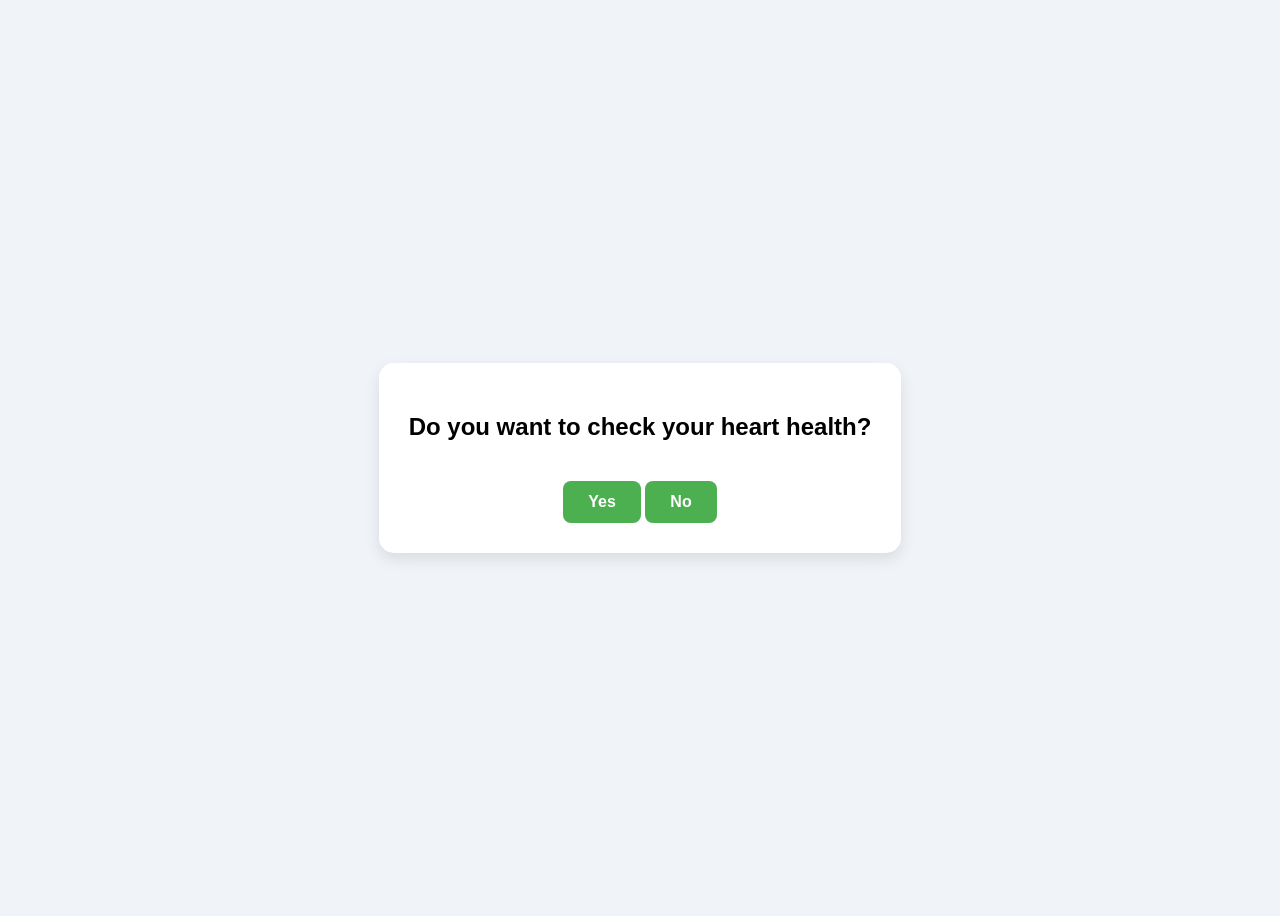
<file: templates/index.html>
<!DOCTYPE html>
<html lang="en">
<head>
  <meta charset="UTF-8">
  <title>Health Check</title>
  <style>
    body {
      font-family: Arial, sans-serif;
      background: #f0f4f8;
      display: flex;
      justify-content: center;
      align-items: center;
      min-height: 100vh;
    }
    .container {
      background: #fff;
      padding: 30px;
      border-radius: 15px;
      box-shadow: 0 6px 15px rgba(0,0,0,0.1);
      text-align: center;
    }
    .btn {
      padding: 12px 25px;
      background: #4CAF50;
      color: white;
      font-weight: bold;
      text-decoration: none;
      border-radius: 8px;
      margin-top: 20px;
      display: inline-block;
    }
    .btn:hover {
      background: #45a049;
    }
  </style>
</head>
<body>
  <div class="container">
    <h2>Do you want to check your heart health?</h2>
    <a href="{{ url_for('form') }}" class="btn">Yes</a>
    <a href="#" class="btn" onclick="alert('Okay, stay healthy!')">No</a>
  </div>
</body>
</html>
</file>
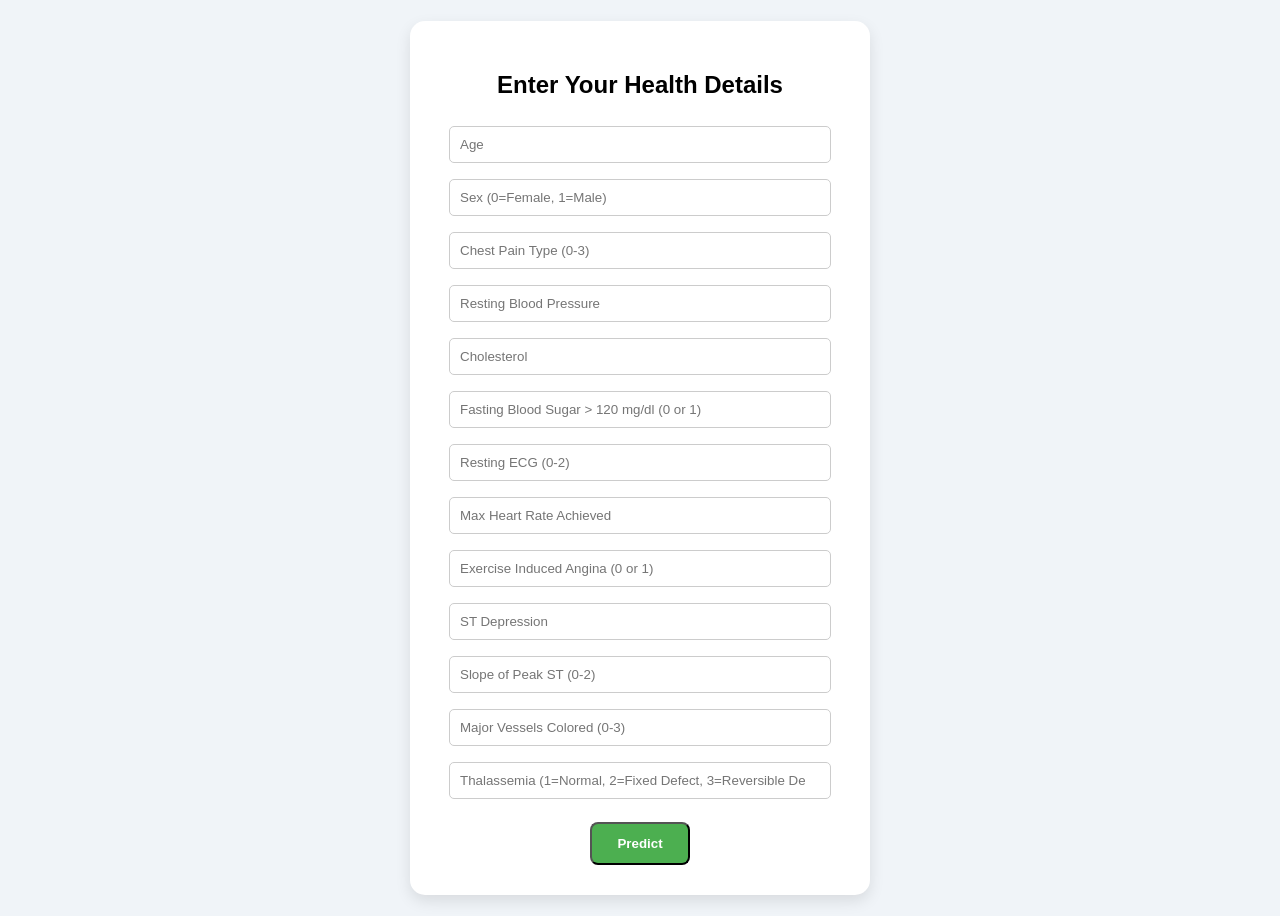
<file: templates/form.html>
<!DOCTYPE html>
<html lang="en">
<head>
  <meta charset="UTF-8">
  <title>Health Check Form</title>
  <style>
    body {
      font-family: Arial, sans-serif;
      background: #f0f4f8;
      display: flex;
      justify-content: center;
      align-items: center;
      min-height: 100vh;
    }
    .container {
      background: #fff;
      padding: 30px;
      border-radius: 15px;
      box-shadow: 0 6px 15px rgba(0,0,0,0.1);
      text-align: center;
      width: 400px;
    }
    input {
      width: 90%;
      padding: 10px;
      margin: 8px 0;
      border-radius: 5px;
      border: 1px solid #ccc;
    }
    .btn {
      padding: 12px 25px;
      background: #4CAF50;
      color: white;
      font-weight: bold;
      text-decoration: none;
      border-radius: 8px;
      margin-top: 15px;
      display: inline-block;
      cursor: pointer;
    }
    .btn:hover {
      background: #45a049;
    }
  </style>
</head>
<body>
  <div class="container">
    <h2>Enter Your Health Details</h2>
    <form action="{{ url_for('result') }}" method="get">
      <input type="number" name="age" placeholder="Age" min="1" max="120" required>
      <input type="number" name="sex" placeholder="Sex (0=Female, 1=Male)" min="0" max="1" required>
      <input type="number" name="cp" placeholder="Chest Pain Type (0-3)" min="0" max="3" required>
      <input type="number" name="trestbps" placeholder="Resting Blood Pressure" min="80" max="250" required>
      <input type="number" name="chol" placeholder="Cholesterol" min="100" max="600" required>
      <input type="number" name="fbs" placeholder="Fasting Blood Sugar > 120 mg/dl (0 or 1)" min="0" max="1" required>
      <input type="number" name="restecg" placeholder="Resting ECG (0-2)" min="0" max="2" required>
      <input type="number" name="thalach" placeholder="Max Heart Rate Achieved" min="60" max="220" required>
      <input type="number" name="exang" placeholder="Exercise Induced Angina (0 or 1)" min="0" max="1" required>
      <input type="number" name="oldpeak" placeholder="ST Depression" step="0.1" min="0" max="10" required>
      <input type="number" name="slope" placeholder="Slope of Peak ST (0-2)" min="0" max="2" required>
      <input type="number" name="ca" placeholder="Major Vessels Colored (0-3)" min="0" max="3" required>
      <input type="number" name="thal" placeholder="Thalassemia (1=Normal, 2=Fixed Defect, 3=Reversible Defect)" min="1" max="3" required>
      <button type="submit" class="btn">Predict</button>
    </form>
  </div>
</body>
</html>
</file>
